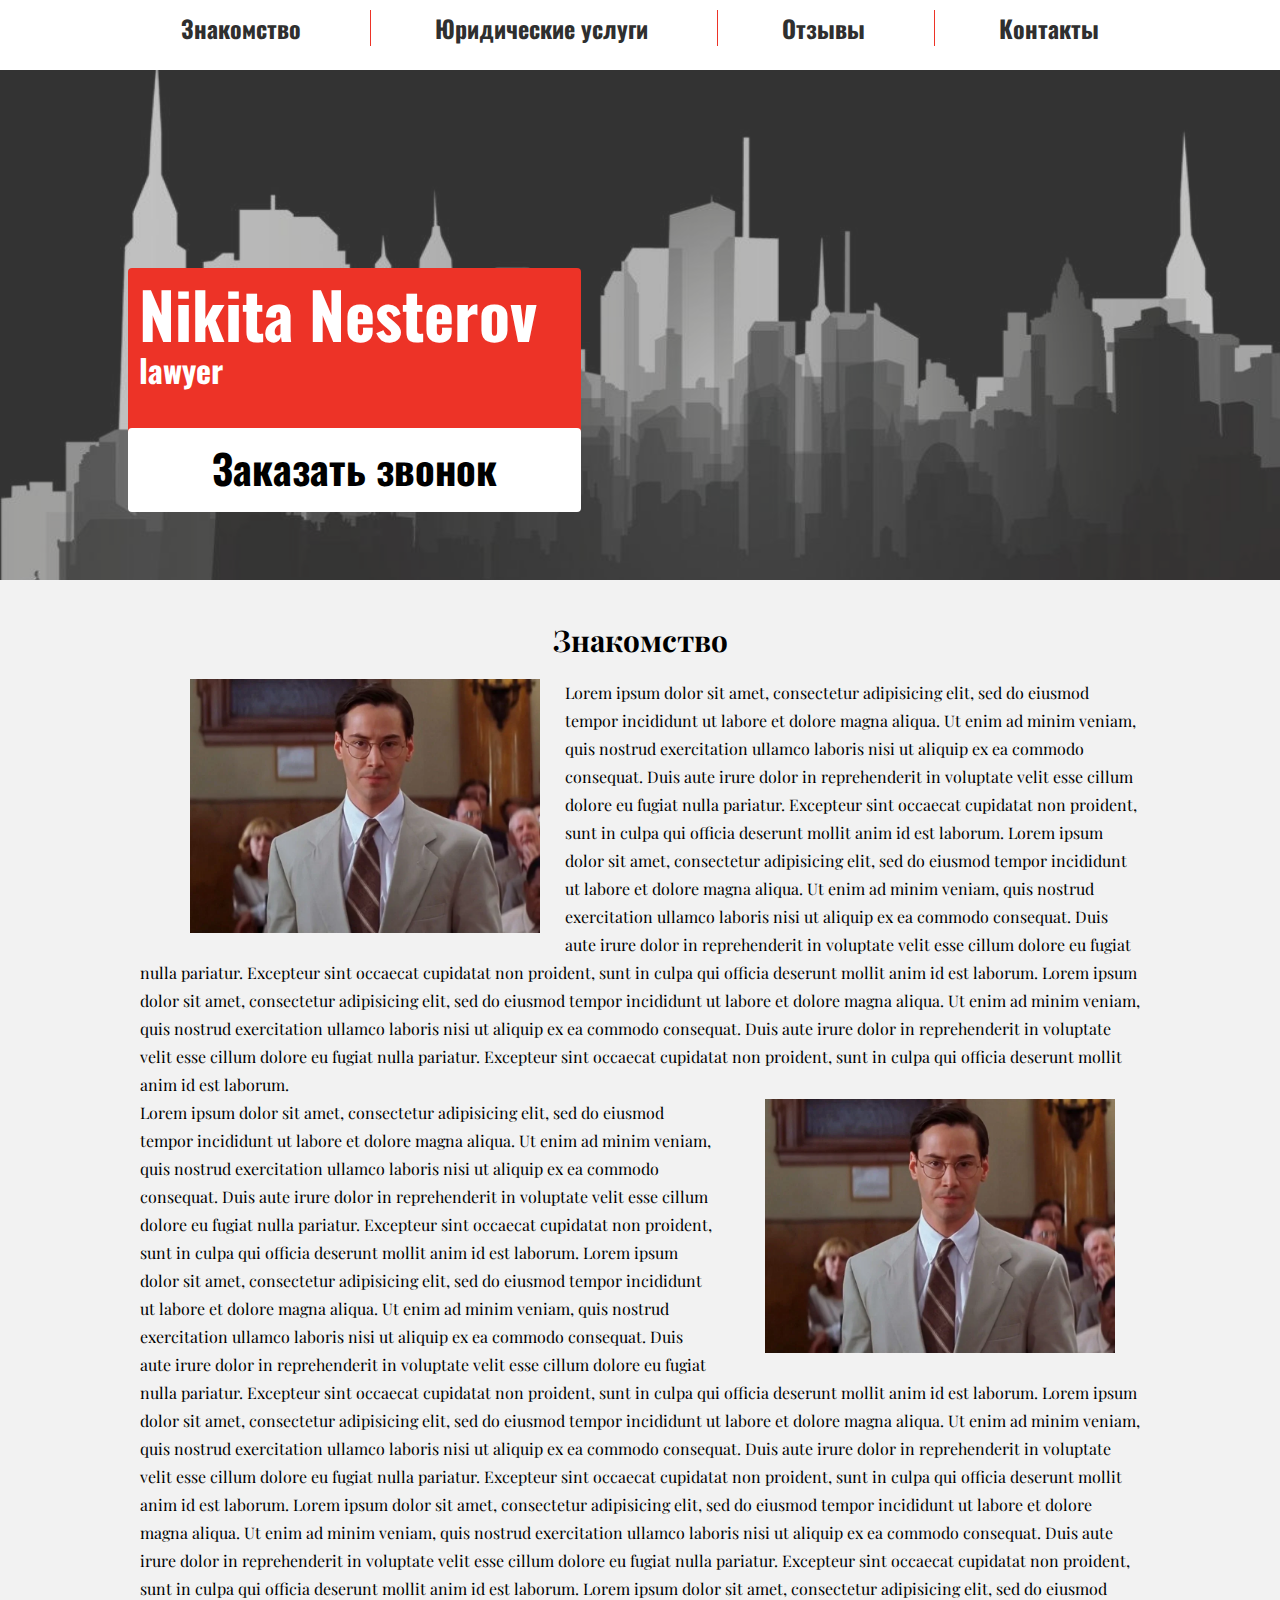
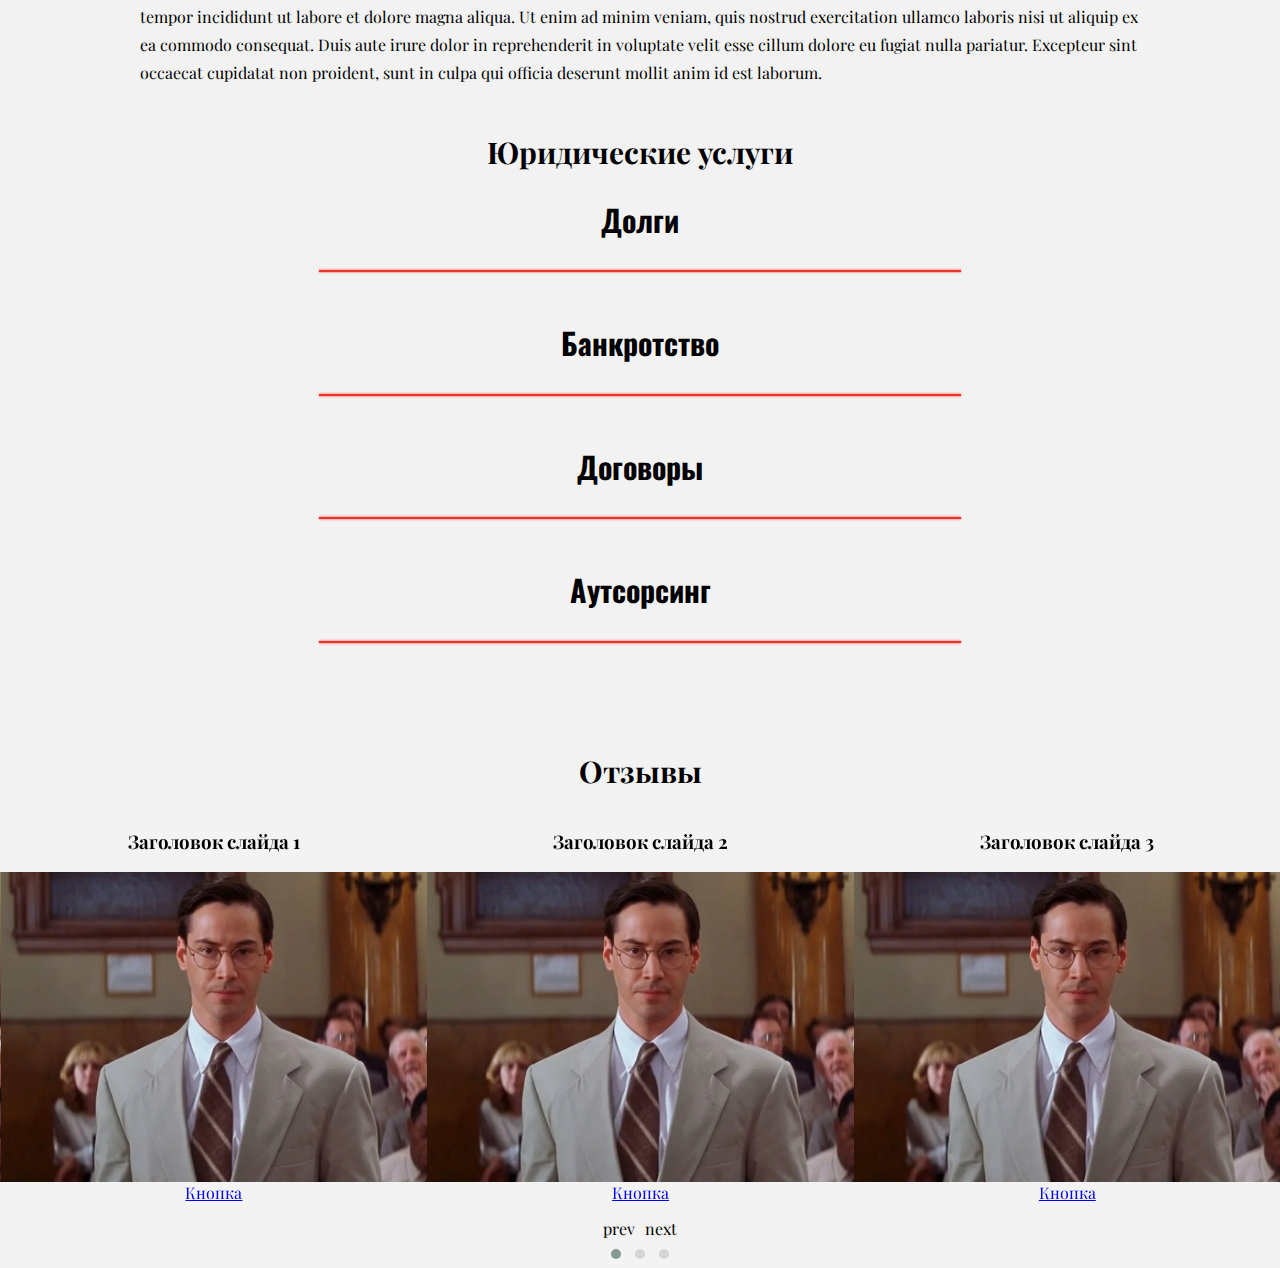
<file: index.html>
<!DOCTYPE html>
<html lang="ru" dir="ltr">
<head>
	<title>Сайт юриста Нестерова</title>
	<link rel="stylesheet" type="text/css" href="css/styles.css">
	<link rel="stylesheet" href="css/owl.carousel.min.css">
	<link rel="stylesheet" href="css/owl.theme.default.min.css">
	<link href="https://fonts.googleapis.com/css2?family=Oswald:wght@300;700&family=Playfair+Display:wght@400;500;700&display=swap" rel="stylesheet">
</head>
<body>
	<div id="wrapper">
			<header>
				<img src="img/background2.jpg" alt="" id="header-image">
				<nav>
					<a href="#greet" id="none">Знакомство</a>
					<a href="#services">Юридические услуги</a>
					<a href="#slider">Отзывы</a>
					<a href="javascript:ShowContact()">Контакты</a>
					<address id="contact">
						<div id="kontakty">
							<div class="arroUp">
							</div>
							<p id="number">Вы можете позвонить мне по телефону: +79123456789<br>Или написать на электронную почту: workemail@email.com</p>
	    				<a href="javascript:HideContact()" id="none">Скрыть</a>
						</div>
					</adress>
				</nav>
			<div id="willkommen">
				<h1 lang="en">Nikita Nesterov</h1>
				<h2 id="jury" lang="en">lawyer</h2>
				<div id="to-get">
					<a href="#">Заказать звонок</a>
				</div>

			</div>
			<!-- <p id="topper">Lorem ipsum dolor sit amet, consectetur adipisicing elit, sed do eiusmod tempor incididunt ut labore et dolore magna aliqua. Ut enim ad minim veniam, quis nostrud exercitation ullamco laboris nisi ut aliquip ex ea commodo consequat. Duis aute irure dolor in reprehenderit in voluptate velit esse cillum dolore eu fugiat nulla pariatur. Excepteur sint occaecat cupidatat non proident, sunt in culpa qui officia deserunt mollit anim id est laborum. -->
				<!-- Lorem ipsum dolor sit amet, consectetur adipisicing elit, sed do eiusmod tempor incididunt ut labore et dolore magna aliqua. Ut enim ad minim veniam, quis nostrud exercitation ullamco laboris nisi ut aliquip ex ea commodo consequat. Duis aute irure dolor in reprehenderit in voluptate velit esse cillum dolore eu fugiat nulla pariatur. Excepteur sint occaecat cupidatat non proident, sunt in culpa qui officia deserunt mollit anim id est laborum. -->
		</header>
		<main>
			<h2>Знакомство</h2>
			<div id="greet">
				<img src="img/advocat.png" alt="Фотография юриста Нестерова" id="advokat-photo">
				<p id="welcomeWords">
					Lorem ipsum dolor sit amet, consectetur adipisicing elit, sed do eiusmod tempor incididunt ut labore et dolore magna aliqua. Ut enim ad minim veniam, quis nostrud exercitation ullamco laboris nisi ut aliquip ex ea commodo consequat. Duis aute irure dolor in reprehenderit in voluptate velit esse cillum dolore eu fugiat nulla pariatur. Excepteur sint occaecat cupidatat non proident, sunt in culpa qui officia deserunt mollit anim id est laborum.
					Lorem ipsum dolor sit amet, consectetur adipisicing elit, sed do eiusmod tempor incididunt ut labore et dolore magna aliqua. Ut enim ad minim veniam, quis nostrud exercitation ullamco laboris nisi ut aliquip ex ea commodo consequat. Duis aute irure dolor in reprehenderit in voluptate velit esse cillum dolore eu fugiat nulla pariatur. Excepteur sint occaecat cupidatat non proident, sunt in culpa qui officia deserunt mollit anim id est laborum.
					Lorem ipsum dolor sit amet, consectetur adipisicing elit, sed do eiusmod tempor incididunt ut labore et dolore magna aliqua. Ut enim ad minim veniam, quis nostrud exercitation ullamco laboris nisi ut aliquip ex ea commodo consequat. Duis aute irure dolor in reprehenderit in voluptate velit esse cillum dolore eu fugiat nulla pariatur. Excepteur sint occaecat cupidatat non proident, sunt in culpa qui officia deserunt mollit anim id est laborum.</p>
					<img src="img/advocat.png" alt="Фотография юриста Нестерова" id="advokat-photo-2">
					<p id="welcomeWords">Lorem ipsum dolor sit amet, consectetur adipisicing elit, sed do eiusmod tempor incididunt ut labore et dolore magna aliqua. Ut enim ad minim veniam, quis nostrud exercitation ullamco laboris nisi ut aliquip ex ea commodo consequat. Duis aute irure dolor in reprehenderit in voluptate velit esse cillum dolore eu fugiat nulla pariatur. Excepteur sint occaecat cupidatat non proident, sunt in culpa qui officia deserunt mollit anim id est laborum.
					Lorem ipsum dolor sit amet, consectetur adipisicing elit, sed do eiusmod tempor incididunt ut labore et dolore magna aliqua. Ut enim ad minim veniam, quis nostrud exercitation ullamco laboris nisi ut aliquip ex ea commodo consequat. Duis aute irure dolor in reprehenderit in voluptate velit esse cillum dolore eu fugiat nulla pariatur. Excepteur sint occaecat cupidatat non proident, sunt in culpa qui officia deserunt mollit anim id est laborum.
					Lorem ipsum dolor sit amet, consectetur adipisicing elit, sed do eiusmod tempor incididunt ut labore et dolore magna aliqua. Ut enim ad minim veniam, quis nostrud exercitation ullamco laboris nisi ut aliquip ex ea commodo consequat. Duis aute irure dolor in reprehenderit in voluptate velit esse cillum dolore eu fugiat nulla pariatur. Excepteur sint occaecat cupidatat non proident, sunt in culpa qui officia deserunt mollit anim id est laborum.
					Lorem ipsum dolor sit amet, consectetur adipisicing elit, sed do eiusmod tempor incididunt ut labore et dolore magna aliqua. Ut enim ad minim veniam, quis nostrud exercitation ullamco laboris nisi ut aliquip ex ea commodo consequat. Duis aute irure dolor in reprehenderit in voluptate velit esse cillum dolore eu fugiat nulla pariatur. Excepteur sint occaecat cupidatat non proident, sunt in culpa qui officia deserunt mollit anim id est laborum.
					Lorem ipsum dolor sit amet, consectetur adipisicing elit, sed do eiusmod tempor incididunt ut labore et dolore magna aliqua. Ut enim ad minim veniam, quis nostrud exercitation ullamco laboris nisi ut aliquip ex ea commodo consequat. Duis aute irure dolor in reprehenderit in voluptate velit esse cillum dolore eu fugiat nulla pariatur. Excepteur sint occaecat cupidatat non proident, sunt in culpa qui officia deserunt mollit anim id est laborum.
				</p>
			</div>
			<div id="services">
				<h2 id="jurys">Юридические услуги</h2>
				<!-- Первый попап -->
				<div class="b-container">
    			<a href="javascript:PopUpShow()">Долги</a>
				</div>
				<div class="b-popup" id="popup1">
    			<div class="b-popup-content">
						<a class="hider" href="javascript:PopUpHide()">⟰</a><br>
						<p>
							1Lorem ipsum dolor sit amet, consectetur adipisicing elit, sed do eiusmod tempor incididunt ut labore et dolore magna aliqua. Ut enim ad minim veniam, quis nostrud exercitation ullamco laboris nisi ut aliquip ex ea commodo consequat. Duis aute irure dolor in reprehenderit in voluptate velit esse cillum dolore eu fugiat nulla pariatur. Excepteur sint occaecat cupidatat non proident, sunt in culpa qui officia deserunt mollit anim id est laborum.
						</p>
						<ul>
							<li>lorem accesskey consectetur consequat</li>
							<li>lorem accesskey consectetur consequat</li>
							<li>lorem accesskey consectetur consequat</li>
							<li>lorem accesskey consectetur consequat</li>
							<li>lorem accesskey consectetur consequat</li>
						</ul>
						<p>
							1Lorem ipsum dolor sit amet, consectetur adipisicing elit, sed do eiusmod tempor incididunt ut labore et dolore magna aliqua. Ut enim ad minim veniam, quis nostrud exercitation ullamco laboris nisi ut aliquip ex ea commodo consequat. Duis aute irure dolor in reprehenderit in voluptate velit esse cillum dolore eu fugiat nulla pariatur. Excepteur sint occaecat cupidatat non proident, sunt in culpa qui officia deserunt mollit anim id est laborum.<br>
						</p>
    			</div>
				</div>
				<hr>
				<!-- конец первого попапа, начало второго -->
				<div class="b-container">
					<a href="javascript:PopUpShow2()">Банкротство</a>
				</div>
				<div class="b-popup" id="popup2">
    			<div class="b-popup-content">
						<a class="hider" href="javascript:PopUpHide2()">⟰</a><br>
						<p>
							2Lorem ipsum dolor sit amet, consectetur adipisicing elit, sed do eiusmod tempor incididunt ut labore et dolore magna aliqua. Ut enim ad minim veniam, quis nostrud exercitation ullamco laboris nisi ut aliquip ex ea commodo consequat. Duis aute irure dolor in reprehenderit in voluptate velit esse cillum dolore eu fugiat nulla pariatur. Excepteur sint occaecat cupidatat non proident, sunt in culpa qui officia deserunt mollit anim id est laborum.
						</p>
						<ul>
							<li>lorem accesskey consectetur consequat</li>
							<li>lorem accesskey consectetur consequat</li>
							<li>lorem accesskey consectetur consequat</li>
							<li>lorem accesskey consectetur consequat</li>
							<li>lorem accesskey consectetur consequat</li>
						</ul>

					</div>
    		</div>
				<hr>
				<!-- конец второго попапа, начало третьео -->
				<div class="b-container">
					<a href="javascript:PopUpShow3()">Договоры</a>
				</div>
				<div class="b-popup" id="popup3">
    			<div class="b-popup-content">
						<a class="hider" href="javascript:PopUpHide3()">⟰</a><br>
						<p>
							3Lorem ipsum dolor sit amet, consectetur adipisicing elit, sed do eiusmod tempor incididunt ut labore et dolore magna aliqua. Ut enim ad minim veniam, quis nostrud exercitation ullamco laboris nisi ut aliquip ex ea commodo consequat. Duis aute irure dolor in reprehenderit in voluptate velit esse cillum dolore eu fugiat nulla pariatur. Excepteur sint occaecat cupidatat non proident, sunt in culpa qui officia deserunt mollit anim id est laborum.
						</p>
						<ul>
							<li>lorem accesskey consectetur consequat</li>
							<li>lorem accesskey consectetur consequat</li>
							<li>lorem accesskey consectetur consequat</li>
							<li>lorem accesskey consectetur consequat</li>
							<li>lorem accesskey consectetur consequat</li>
						</ul>

    			</div>
				</div>
				<hr>
				<!-- конец третьего попапа, начало четвертого -->
				<div class="b-container">
					<a href="javascript:PopUpShow4()">Аутсорсинг</a>
				</div>
				<div class="b-popup" id="popup4">
    			<div class="b-popup-content">
						<a class="hider" href="javascript:PopUpHide4()">⟰</a><br>
						<p>
							4Lorem ipsum dolor sit amet, consectetur adipisicing elit, sed do eiusmod tempor incididunt ut labore et dolore magna aliqua. Ut enim ad minim veniam, quis nostrud exercitation ullamco laboris nisi ut aliquip ex ea commodo consequat. Duis aute irure dolor in reprehenderit in voluptate velit esse cillum dolore eu fugiat nulla pariatur. Excepteur sint occaecat cupidatat non proident, sunt in culpa qui officia deserunt mollit anim id est laborum.
						</p>
						<ul>
							<li>lorem accesskey consectetur consequat</li>
							<li>lorem accesskey consectetur consequat</li>
							<li>lorem accesskey consectetur consequat</li>
							<li>lorem accesskey consectetur consequat</li>
							<li>lorem accesskey consectetur consequat</li>
						</ul>

					</div>
				</div>
				<hr>
				<!-- конец четвертого попапа -->
			</div>

				<h2>Отзывы</h2>

				<div class="owl-carousel owl-theme" id="slider">
			   	<div class="slide">
			        <h3 class="slide__title">Заголовок слайда 1</h3>
							<img src="img/advocat.png" alt="Фотография юриста Нестерова">
			        <a href="#" class="slide__link">Кнопка</a>
			    </div>
					<div class="slide">
						<h3 class="slide__title">Заголовок слайда 2</h3>
						<img src="img/advocat.png" alt="Фотография юриста Нестерова">
			        <a href="#" class="slide__link">Кнопка</a>
			    </div>
						<div class="slide">
			        <h3 class="slide__title">Заголовок слайда 3</h3>
							<img src="img/advocat.png" alt="Фотография юриста Нестерова">
			        <a href="#" class="slide__link">Кнопка</a>
			    </div>
						<div class="slide">
			        <h3 class="slide__title">Заголовок слайда 4</h3>
							<img src="img/advocat.png" alt="Фотография юриста Нестерова">
			        <a href="#" class="slide__link">Кнопка</a>
			    </div>
					<div class="slide">
			        <h3 class="slide__title">Заголовок слайда 5</h3>
							<img src="img/advocat.png" alt="Фотография юриста Нестерова">
			        <a href="#" class="slide__link">Кнопка</a>
			    </div>
					<div class="slide">
						<h3 class="slide__title">Заголовок слайда 6</h3>
						<img src="img/advocat.png" alt="Фотография юриста Нестерова">
			        <a href="#" class="slide__link">Кнопка</a>
			    </div>
					<div class="slide">
			        <h3 class="slide__title">Заголовок слайда 7</h3>
							<img src="img/advocat.png" alt="Фотография юриста Нестерова">
			        <a href="#" class="slide__link">Кнопка</a>
			    </div>
					<div class="slide">
			        <h3 class="slide__title">Заголовок слайда 8</h3>
							<img src="img/advocat.png" alt="Фотография юриста Нестерова">
			        <a href="#" class="slide__link">Кнопка</a>
			    </div>
				</div>
			</main>
			<script src="https://code.jquery.com/jquery-3.4.1.min.js"></script>
			<script src="js/popup.js"></script>
			<script src="js/owl.carousel.min.js"></script>
			<script src="js/carouselF.js" charset="utf-8"></script>
</body>
</html>
</file>
<file: css/styles.css>
html {
	background-color: #fff;
	font-family: 'Playfair Display';
	background-color: #f2f2f2;
}
#wrapper {
	max-width: 100%;
	margin: 0 auto;
	text-align: center;
}
header {
	width: 100%;
	/* height: 25vw; */
	max-height: 600px;
	height: 60vw;
	position: relative;
	bottom: 20px;
	overflow: hidden;
	/* border: 2px solid green; */
}
h1 {
	font-family: 'Oswald', sans-serif;
	/* font-size: 4vw; */
	font-size: 64px;
	font-weight: bold;
	line-height: 100%;
	position: relative;
	left: 2.5%;
	/* left: 33%; */
	/* right: 50%; */
	/* margin-left: auto; */
	/* margin-right: auto; */
	top: 1vw;
}
#jury {
	position: relative;
	position: relative;
	bottom: calc(28px - 0.5vw);
	left: 2.5%;
	font-size: 32px;
	font-family: 'Oswald', sans-serif;
}
#willkommen {
	position: relative;
	vertical-align: middle;
	bottom: 28vw;
	left: 10vw;
	color: white;
	background-color: #ed3327;
	height: 18vw;
	width: 50vw;
	max-width: 453px;
	text-align: left;
	border-radius: 4px;
}
#to-get {
	background-color: white;
	width: 100%;
	height: calc(20px + 5.0vw);
	position: absolute;
	top: 12.5vw;
	/* bottom: 0; */
	text-align: center;
	font-size: calc(28px + 1vw);
	font-weight: bolder;
	border-radius: 4px;
}
#header-image {
	width: 100%;
	/* 22vw */
	max-height: 600px;
	height: 60vw;
	z-index: -1;
	position: relative;
	top: 60px;
	/* bottom: 20px; */
	filter: invert(0.2);
}
body {
	margin: 0;
}
#number {
	position: relative;
	bottom: 25px;
}
#kontakty {
	background-color: #f2f2f2;
	border: 0.5px solid #929292;
	color: black;
	width: 40%;
	max-width: 450px;
	height: 200px;
	position: relative;
	top: 40px;
	left: 50%;
	z-index: 2;
	vertical-align: middle;
	border-radius: 15px;
}

.arroUp {
	width: 0px;
	height: 0px;
	border: 25px solid;
	border-color:transparent #f2f2f2 #f2f2f2 transparent;
	/* border-color:transparent #929292 #929292 transparent; */
	/* border-color:transparent green green transparent; */
	position: relative;
	bottom: 20px;
	left: 75%;
}
#contact a {
	color: #ed3327;
	text-decoration: none;
	position: relative;
	bottom: 35px;
	font-family:'Oswald', serif;
	line-height: 120%;
}
#to-get a {
	margin-top: auto;
	margin-bottom: auto;
	color: black;
	position: relative;
	top: calc(10px - 0.15vw);
	/* font-size: calc(20px + 1vw); */
	/* font-size: 50%; */
	text-decoration: none;
	font-family: 'Oswald', sans-serif;
}
#adress {
	width: 28%;
	text-align: left;
	font-weight: bold;
	/* border: 1px solid black; */
	position: absolute;
	top: 70px;
	margin-left: 25%;
	line-height: 1.75;
}
#lawyer {
	/* border: 1px solid black; */
	font-weight: bold;
	width: 12%;
	position: absolute;
	top: 70px;
	left: 70%;
	text-align: left;
	line-height: 1.75;
}
nav {
	background-color: white;
	width: 100%;
	position: fixed;
	top: 0px;
	font-size: 20px;
	height: 70px;
	font-family: 'Playfair Display';
	vertical-align: middle;
	z-index: 3;
}
nav a {
	color: #2f2f2f;
	text-decoration: none;
	padding: 0 5%;
	font-family: 'Oswald', sans-serif;
	font-size: 24px;
	font-weight: bolder;
	position: relative;
	top: 10px;
	border-left: 1.5px solid #ed3327;
}
#none {
	border: 0 solid white;
}
h2 {
	font-family: 'Playfair Display', serif;
	font-size: calc(250% - 0.8vw);
	line-height: 100%;
}
#topper {
	width: 44%;
	margin-right: 3%;
	text-align: left;
	position: relative;
	bottom: 900px;
	left: 50%;
	line-height: 1.75;
	color: #797c85;
	font-size: 18px;
}
p {
	margin: 0;
}
main {
	margin: 0 auto;
}
#welcomeWords {
	margin: 0;
	text-align: left;
	line-height: 1.75;
}
#advokat-photo {
	float: left;
	margin-left: 5%;
	margin-right: 2.5%;
	margin-bottom: 2.5%;
	text-align: left;
	width: 35%;
}
#advokat-photo-2 {
	float: right;
	margin-left: 5%;
	margin-right: 2.5%;
	margin-bottom: 2.5%;
	text-align: left;
	width: 35%;
}
#greet {
	max-width: 1000px;
	width: 95%;
	margin-left: auto;
	margin-right: auto;
}

/* Для окошек popup */
.b-container{
		min-width: 350px;
		max-height: 50px;
		height:10vh;
    width: 80%;
		margin-left: auto;
		margin-right: auto;
    margin: 0 0 30px 0px;
    font-size:30px;
    color: #fff;
		display: inline-block;
		color: black;
		border-radius: 30px;
		padding-bottom: 2vw;
		position: relative;
		top: -20px;
}
.b-container a{
	text-decoration: none;
	font-size: (36px - 2vw);
	font-family: 'Oswald';
	font-weight: bolder;
	color: black;
	position: relative;
	top: 10px;

}
.b-popup{
    width:100%;
    min-height:100%;
		border-radius: 1px solid black;
    position: relative;
    top:-120px;
}
.b-popup .b-popup-content{
    margin-left: auto;
		margin-right: auto;
		margin-top: calc(82px - 1vh);
    width: 90%;
    border-radius:5px;
		text-align: left;
		position: relative;
		top: -40px;
}
.b-popup-content {

}

hr {
	width: 50%;
	border: 1px solid #ed3327;
	/* color: #ed3327; */
	box-shadow: 0px 0px 2.5px 0px #ed3327;
	position: relative;
	top: -50px;
}
#services {
	/* max-height: 250px; */
	padding-top: 25px;
	padding-bottom: 30px;
}
#services h2 {
	font-family: 'Playfair Display', serif;
	width: 100%;
	margin-left: auto;
	margin-right: auto;
	min-height: 45px;
	/* font-size: calc(35px + 0.4vw); */
}
#victories {
	width: 70%;
	margin-left: auto;
	margin-right: auto;
}
/* Крусель отзывов */
#slider {
	background-color: #f3f3f3;
}
.slide {
	/* background-color: green; */
	/* width: 20%; */
}
.slide img {
	width: 80%;
	margin-left: auto;
	margin-right: auto;
}
.b-popup-content a {
	color: #ed3327;
}
.hider {
	position: absolute;
	left: 60vw;
	font-size: calc(250% - 0.8vw);
	top: -1.5vw;
}
/* конец карусели */

/* @media screen and (max-width: 768px) { */
	/* header {
		min-height: 550px;
		height: 50vw;
	} */
	/* #jurys {
		font-size: calc(38px + 0.5vw);
	}
	#willkommen {
		position: relative;
		bottom: 550px;
		left: 10%;
		color: white;
		background-color: #ed3327;
		height: 250px;
		width: 27vw;
		text-align: left;
		border-radius: 4px;
	} */
	/* h1 {
		font-family: 'Oswald', sans-serif;
		font-size: 2vw;
		font-weight: bold;
		line-height: 100%;
		position: relative;
		left: 33%;
		top: 1vw;
	}
} */
</file>
